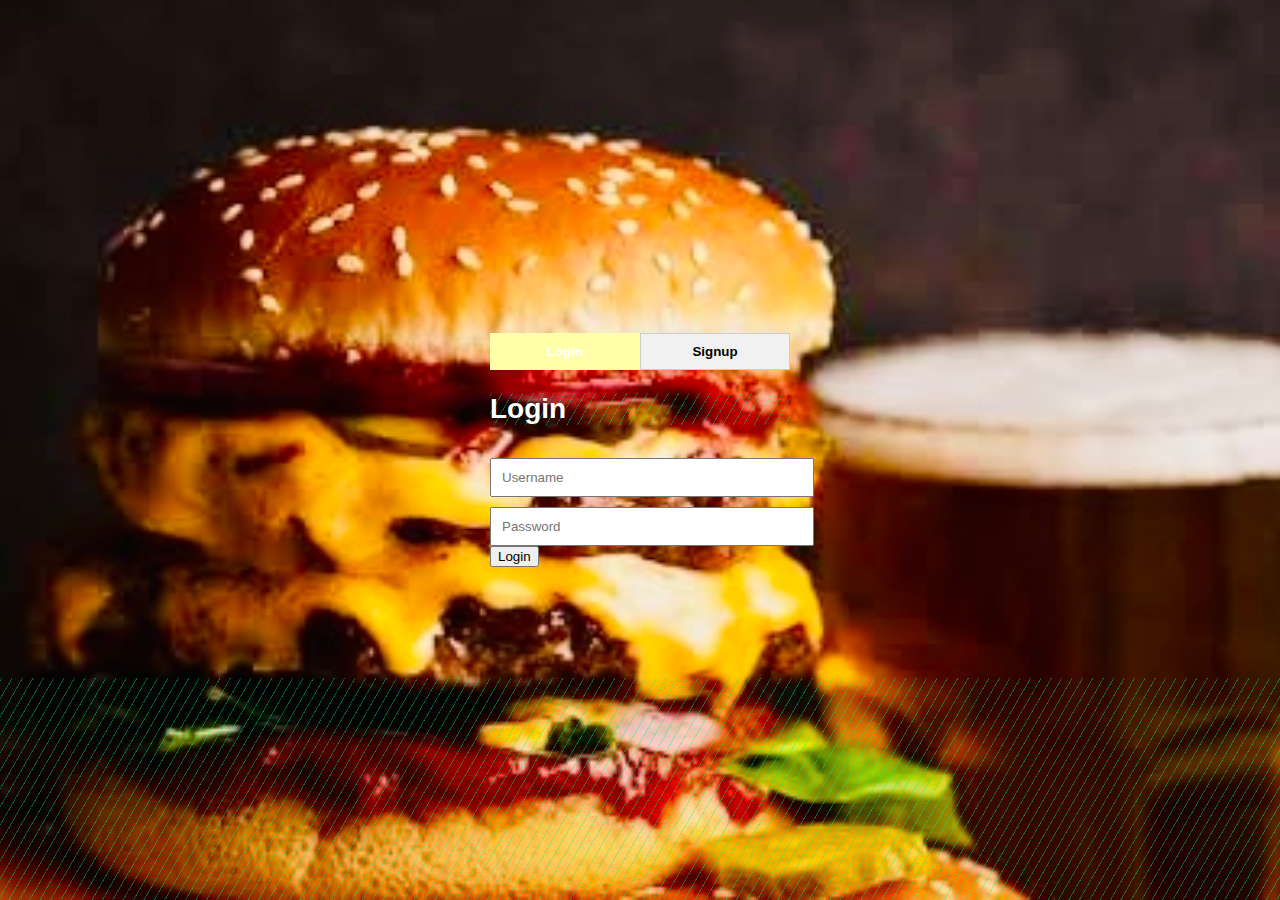
<file: index.html>
<!DOCTYPE html>
<html>
<head>
 <link rel="stylesheet" href="style.css">


<script src="https://www.paypal.com/sdk/js?client-id=ARf-RdlCTjnFCBXP-6s-dOK19oMSRmzdFHZ-PNUfHwecBnMksEhVVnaKPuIl-W3E8QyGOAdJnTwtG2-G&currency=USD"></script>
</head>

<body>
<div class="background">
<div class="line-overlay"></div>
</div>
<div class="loginsignup">
<div class="line-overlay2"></div>
  
<div class="form-toggle-container">

  <div class="toggle-buttons">
    <button id="loginBtn" class="active">Login</button>
    <button id="signupBtn">Signup</button>
  </div>
  <div class="forms">

    <form id="loginForm" class="form active">
      <h2>Login</h2>
      <input type="text" placeholder="Username" id="loginUsername"required />
      <input type="password" placeholder="Password" id="loginPassword" required />
      <button onclick="login()">Login</button>
    </form>
    <form id="signupForm" class="form">
      <h2>Signup</h2>
      <input type="text" placeholder="Username" id="signupUsername" required />
      <input type="password" placeholder="Password" id="signupPassword" required />
      <button onclick="signup()">Signup</button>
    </form>
  </div>
</div>
<div class="message" id="message"></div>
</div><!--container-->

<script>
function getUsers(){
const users = localStorage.getItem('users');
return users ? JSON.parse(users) : {};
}

function saveUsers(users){
localStorage.setItem('users', JSON.stringify(users));
}
</script>

<script>
let currentUser = null;
function signup(){
const username = document.getElementById('signupUsername').value;
const password = document.getElementById('signupPassword').value;
const message = document.getElementById('message');
  if (!username || !password) {
    message.textContent = 'Please fill in all fields.';
    return;
}

const users = getUsers();
if (users[username]) {
message.textContent = 'Username already exists.';
return;
}

users[username] = password; 
saveUsers(users);
message.textContent = 'Signup successful! You can now log in.';
}

function login() {
event.preventDefault();
const username = document.getElementById("loginUsername").value;
currentUser = username;
const password = document.getElementById('loginPassword').value;
const message = document.getElementById('message');
const users = getUsers();
if (users[username] && users[username] === password) {


localStorage.setItem('loggedInUser', users[username]);


    // Redirect to your page
    window.location.href = 'burger-shop.html';  // 👈 CHANGE TO YOUR PAGE
  } else {
    message.textContent = 'Invalid username or password.';
  }
}

</script>

    

<script>
const loginBtn = document.getElementById('loginBtn');
const signupBtn = document.getElementById('signupBtn');
const loginForm = document.getElementById('loginForm');
const signupForm = document.getElementById('signupForm');

loginBtn.addEventListener('click', () => {
  loginBtn.classList.add('active');
  signupBtn.classList.remove('active');
  loginForm.classList.add('active');
  signupForm.classList.remove('active');
});

signupBtn.addEventListener('click', () => {
  signupBtn.classList.add('active');
  loginBtn.classList.remove('active');
  signupForm.classList.add('active');
  loginForm.classList.remove('active');
});
</script>



</body>
</html>
</file>
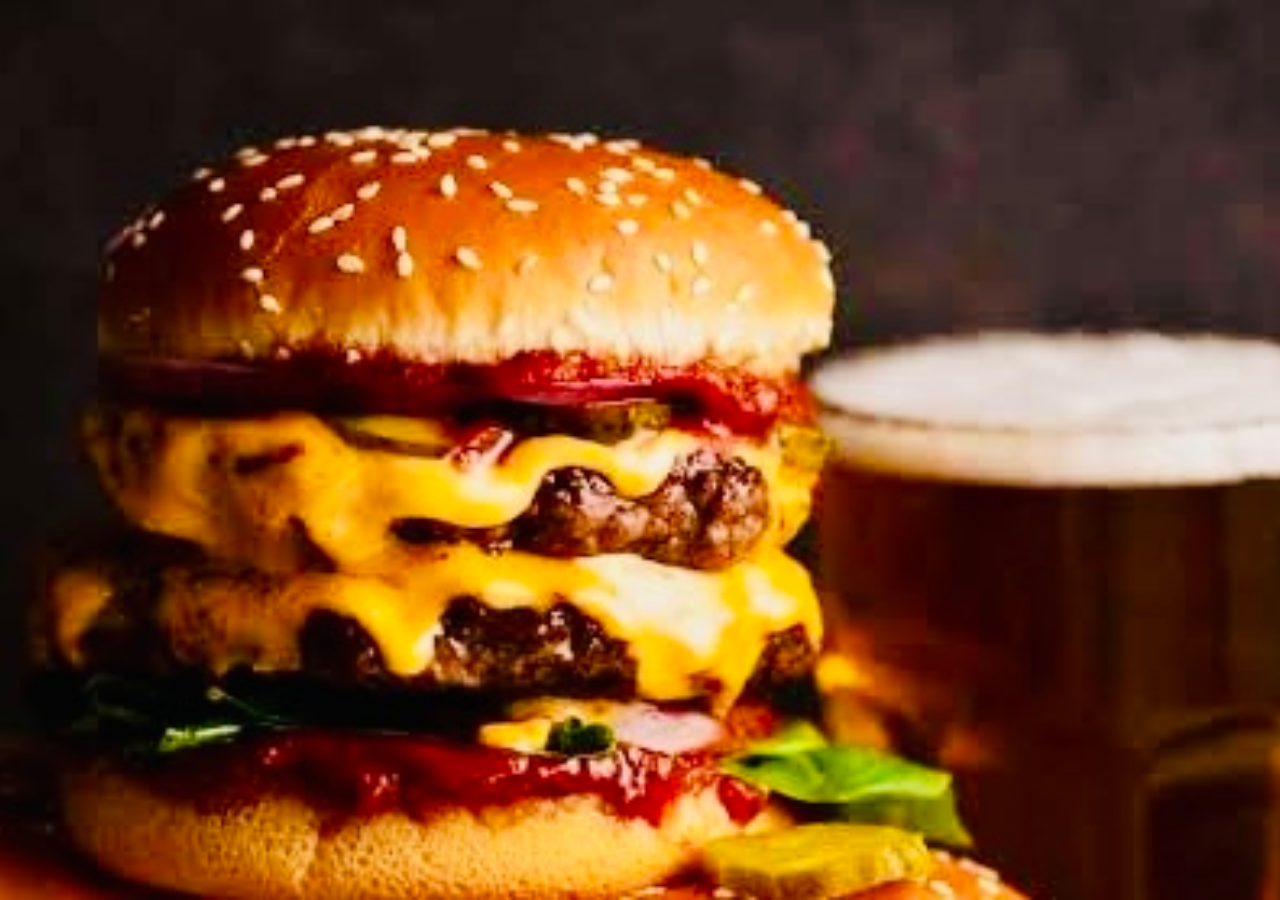
<file: order.html>
<!DOCTYPE html>
<html>
<head>
 
<link rel="stylesheet" href="style.css">

</head>
<body>
    
    
    
<script>
function loadOrders(){

const user = getUser();

let orders = JSON.parse(
localStorage.getItem("orders_"+user.email)
) || [];

orders.forEach(o=>{

console.log(o.orderId, o.total);

});

}
</script>

</body>
</html>
</file>
<file: style.css>
html,body {
  background: url('burger.jpg') no-repeat center center/cover;
  font-family: 'Segoe UI', sans-serif;
 width:100%;
 height: 100vh;
  overflow-y: auto;
  margin: 0;
  padding: 0;

}

.grid {
      display: grid;
      grid-template-columns:      repeat(auto-fit, minmax(150px,1fr));
      height:100%;)
    }

.arrange{

  display: grid;
  grid-template-columns:      repeat(auto-fit, minmax(100px,1fr));

}


.img-product
{
height:50%;
width:50%;
border-radius: 15%;
}


.message{

font-family: 'Segoe UI', sans-serif;
font-size:35px;
color:white;
background-image: repeating-linear-gradient(
    120deg,
    rgba(0, 200, 100, 0.2) 1px,
    rgba(0, 255, 155, 0.5) 2px,
    transparent 2px,
    transparent 10px
  );

}

h1{
font-family: 'Segoe UI', sans-serif;
font-size:35px;
color:white;
background-image: repeating-linear-gradient(
    120deg,
    rgba(0, 200, 100, 0.2) 1px,
    rgba(0, 255, 155, 0.5) 2px,
    transparent 2px,
    transparent 10px
  );

}

h2 {
font-family: 'Segoe UI', sans-serif;
font-size:28px;
color:white;
position:relative;
background-image: repeating-linear-gradient(
    120deg,
    rgba(0, 200, 100, 0.2) 1px,
    rgba(0, 255, 155, 0.5) 2px,
    transparent 2px,
    transparent 10px
  );
  
}

.tabmenu{
color:white;
position:relative;
width:100%;
height:100%;
  background-image: repeating-linear-gradient(
    120deg,
    rgba(0, 200, 100, 0.2) 1px,
    rgba(0, 255, 155, 0.5) 2px,
    transparent 2px,
    transparent 10px
  );

}

.perimeter{
overflow-y: auto;
display:flex;
width:100%;
}
.loginsignup{
display:grid;
width:100%;
height:100%;

}
.container{
display:flex;
width:100%;
height:100%;
  overflow:hidden;
    }

.st-row {
    height: 60vh;
width:100;
    justify-content: center;
    align-items: center;
display:flex;
    }

p{
font-size:28px;
width:100%;
font-family:monospace;
color:rgba(255,255,255,1);
}

.text-box {
  background-image: repeating-linear-gradient(
    45deg,
    rgba(0, 200, 100, 0.2) 1px,
    rgba(0, 255, 155, 0.5) 2px,
    transparent 2px,
    transparent 10px);
      border-radius: 8px;
      align-content:center;
      text-align: center;
    }

.left-column {
position:relative;
width:100%;
  flex: 1;
  display: flex;
  flex-direction: column;
  padding: 5px;
  max-height: 100vh;
}

.left-column .row {
color:rgba(255,255,255,1);
  border-bottom: 1px solid #000;
  padding: 3px;
}
.right-column {

  background: url('tiger.jpg') no-repeat center center/cover;
position:relative;
  width: 100%;
  height: 100vh;
padding:5%;
background-color:rgba(255,255,255,.1);
  border-left: 1px solid rgba(255, 255, 255, 0.1);
  overflow-y: auto;
  padding: 5px;
  color:white;
  font-family: 'Inter', sans-serif; 
}

.right-column .content {
  min-height: 200%;
width:80%;
}

.grid {
      display: grid;
      grid-template-columns:      repeat(auto-fit, minmax(150px,1fr));
      height:100%;)
    }

.cart-item { 
  display: grid;
  grid-template-columns:      repeat(auto-fit, minmax(100px,1fr));
}
.cart-img{
  		border-radius: 25%;
      width:100%;
}

.sum{
font-weight:bold;
font-size: 25px;
color:rgba(255,255,255,1);
font-family:monospace;
}

.product {
border-radius: 7px;
overflow: hidden;
background-color:rgba(0,100,0,0.2);
}

.logout-button {
width:100%;
background-color:rgba(0,250,0,1);
color:rgba(255,255,255,1);
font-family:monospace;
font-size: 28px;
font-weight:bold;
border-radius: 5%;
position: relative;
border:none;
      animation: moveBackground 50s ease infinite;
    }
    @keyframes moveBackground {
      0% { background-position: 0% 50%; }
      50% { background-position: 100% 50%; }
      100% { background-position: 0% 50%; }
    }



.leaf-button {
  background: none;
  border: none;
  padding: 0;
  cursor: pointer;
  display: block;
  width: 100%;
  max-width: 1600px;
  margin: auto;
  transition: transform 0.2s ease;
}

.leaf-button:hover {
  transform: scale(1.02);
}

.leaf-shape {
  transition: fill 0.3s ease;
}

.leaf-button:hover .leaf-shape {
  fill: url(#leafGradientHover);
}.bacon-button {
  background: none;
  border: none;
  padding: 0;
  margin: auto;
  width: 100%;
  max-width: 1600px;
  cursor: pointer;
  transition: transform 0.3s ease;
  display: block;
}

.bacon-button:hover {
  transform: scale(1.02) rotate(-0.5deg);
}


.cheese-button {
  background: none;
  border: none;
  padding: 0;
  margin: auto;
  width: 100%;
  max-width: 1600px;
  cursor: pointer;
  display: block;
  transition: transform 0.2s ease;
}

.cheese-button:hover {
  transform: scale(1.02);
}





.fire-button {
width:25%;
background-color:rgba(250,0,0,1);
color:rgba(255,255,255,1);
font-family:monospace;
font-size: 28px;
font-weight:bold;
border-radius: 5%;
position: relative;
border:none;
      animation: moveBackground 50s ease infinite;
    }
    @keyframes moveBackground {
      0% { background-position: 0% 50%; }
      50% { background-position: 100% 50%; }
      100% { background-position: 0% 50%; }
    }
}

.card-img {
height:100px;
width:100px;
border-radius: 25%;
}
.card-content {
  		max-width: auto;
      height:100%;
  		border-radius: 25%;
}
.card-description {
  		border-radius: 25%;
      font-weight:thin;
  		font-size: 45px;
      font-family:monospace;
      }

.tabs { 
      display:flex;
}
.total{
      font-weight:bold;
  		font-size: 40px;
      font-family:monospace;
color:rgba(255,255,255,1);
}
.menu{
  		font-size: 39px;
      font-weight:bold;
      font-family:monospace;
color:rgba(255,255,255,1);
}
.label{
      font-weight:bold;
  		font-size: 70px;
      font-family:monospace;
color:rgba(250,250,0);
      border-radius: 5%;
}
.tab.active {
      border : 2px solid #fff;
    }
.tab-content {
      display: none;
      border-radius: 5px;
    }
.tab-content.active {
      display: block;
      border-radius:5px;
    }

.social-container {
      display: grid;
      align-items: center;
      padding: 15px;
      background-color: rgba(2,20,66,0.1);
    }

.social-link {
     align-items: center;
     font-size:10px;
     font-family:monospace;
    }

.social-link img {
      align-items: center;
      width:50px;
      height: 50px;
      border-radius:40px;
    }

.social-link:hover {
      transform: scale(1.1);
    }

.swiper-container {

position:relative;
  background: url('grill.jpg') no-repeat center center/cover;
  width: 100%;
  overflow: hidden;
  border-radius: 15;
  backdrop-filter: blur(20px);
}

.swiper-wrapper {

position:relative;
top:40%;
padding-left:40%;
  display: flex;
  transition: transform 0.5s ease-in-out;
  touch-action: pan-y;
}

.swiper-slide {

  width:30%;
  height: 30%;
  object-fit: cover;
  border-radius: 15px;
  user-select: none;
  pointer-events: none;
}


@keyframes float {

      0%, 100% {
        transform: scale(1) translateY(0);
      }
50% {
        transform: scale(1.05) translateY(-10px);
      }
    }


.form-toggle-container {
  width: 300px;
  margin: auto;
  font-family: sans-serif;
}

.toggle-buttons {
  display: flex;
  justify-content: space-between;
}

.toggle-buttons button {
  width: 50%;
  padding: 10px;
  cursor: pointer;
  border: 1px solid #ccc;
  background: #f1f1f1;
  font-weight: bold;
  transition: background 0.3s;
}

.toggle-buttons .active {
  background: #ffffaa;
  color: white;
  border: none;
}

.forms {
  margin-top: 20px;
}

.form {
  display: none;
}

.form.active {
  display: block;
}

input, button[type="submit"] {
  width: 100%;
  padding: 10px;
  margin-top: 10px;
}
</file>
